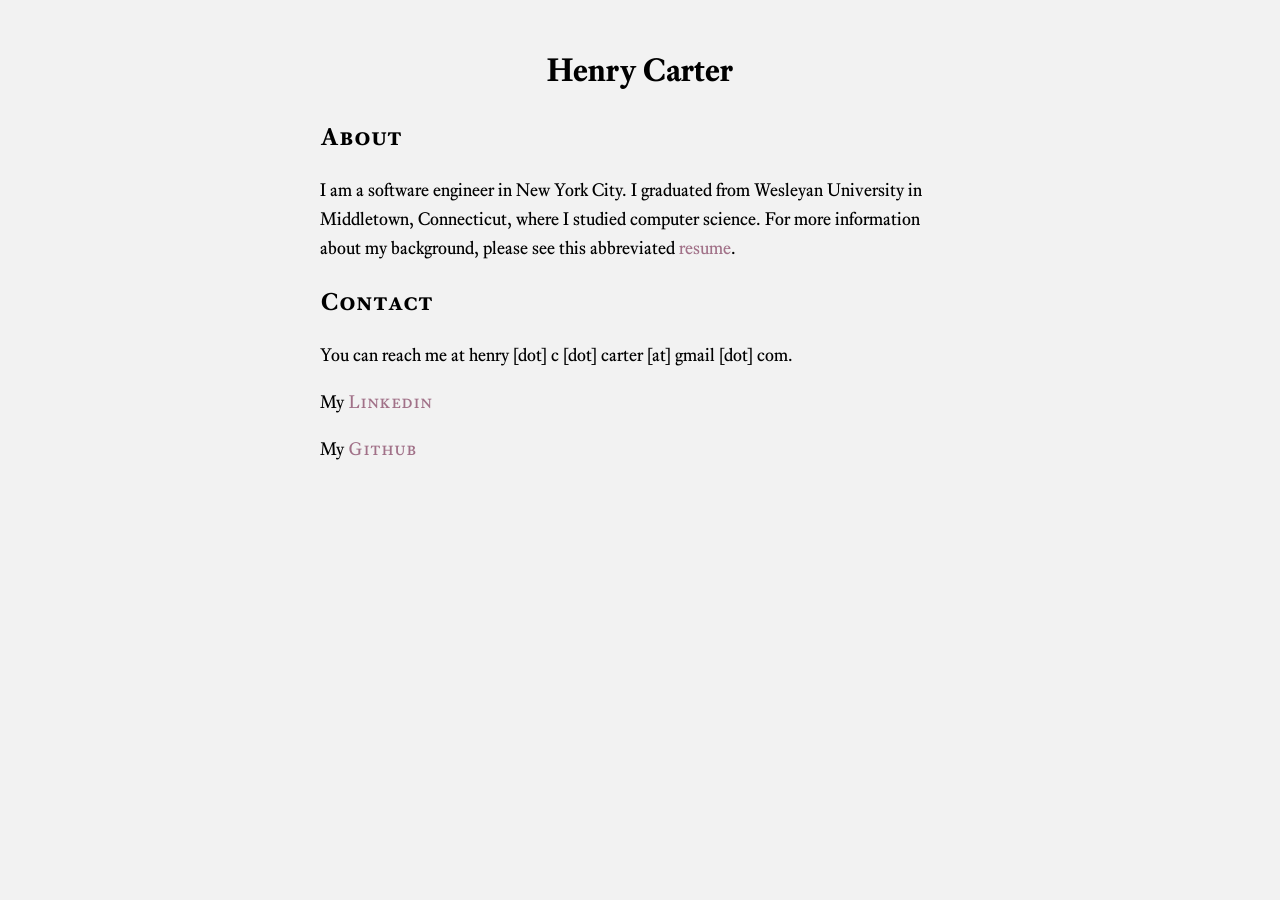
<file: index.html>
<!DOCTYPE html>
<html lang="en">
	<head>
		<meta charset="UTF-8">
		<meta name="viewport" content="width=device-width, initial-scale=1">
		<title>Henry Carter</title>
		<meta name="description" content="Henry Carter is a software engineer in New York City, working on internal APIs and batch applications at Mastercard. Wesleyan University CS graduate.">
		<link rel="canonical" href="https://henrycarter.co/">
		<link rel="stylesheet" href="style.css">
		<link rel="icon" type="image/x-icon" href="fox.png">

		<meta property="og:type" content="website">
		<meta property="og:title" content="Henry Carter">
		<meta property="og:description" content="Software engineer in New York City.">
		<meta property="og:url" content="https://henrycarter.co/">
		<meta property="og:image" content="https://henrycarter.co/fox.png">
		<meta name="twitter:card" content="summary">

		<script type="application/ld+json">
		{
			"@context": "https://schema.org",
			"@type": "Person",
			"name": "Henry Carter",
			"url": "https://henrycarter.co/",
			"jobTitle": "Software Engineer",
			"worksFor": {
				"@type": "Organization",
				"name": "Mastercard"
			},
			"alumniOf": {
				"@type": "CollegeOrUniversity",
				"name": "Wesleyan University"
			},
			"email": "mailto:henry.c.carter@gmail.com",
			"sameAs": [
				"https://www.linkedin.com/in/hc-carter/",
				"https://github.com/hcarter6"
			]
		}
		</script>
	</head>

	<body>
		<header>
			<h1>Henry Carter</h1>
			<!--
			<nav class="subheading">
				<p>
					<a href="/">About</a>
					<a href="mailto:henry.c.carter@gmail.com">Email</a>
					<a target="_blank" href="https://www.linkedin.com/in/hc-carter/">LinkedIn</a>
					<a target="_blank" href="https://github.com/hcarter6">GitHub</a>
				</p>
			</nav>
			-->
		</header>
		<main>
			<div>
				<h2>About</h2>
			</div>
			<div>
				<p>I am a software engineer in New York City. I graduated from Wesleyan University in Middletown, Connecticut, where I studied computer science. For more information about my background, please see this abbreviated <a href="resume.html">resume</a>.</p>
			</div>
			<div>
				<h2>Contact</h2>
			</div>
			<div>
				<p>You can reach me at henry [dot] c [dot] carter [at] gmail [dot] com.</p>
				<p>My <a target="_blank" href="https://www.linkedin.com/in/hc-carter/" style="font-family: equity_a_caps">Linkedin</a></p>
				<p>My <a target="_blank" href="https://github.com/hcarter6" style="font-family: equity_a_caps">Github</a></p>
			</div>
		</main>
	</body>
</html>
</file>
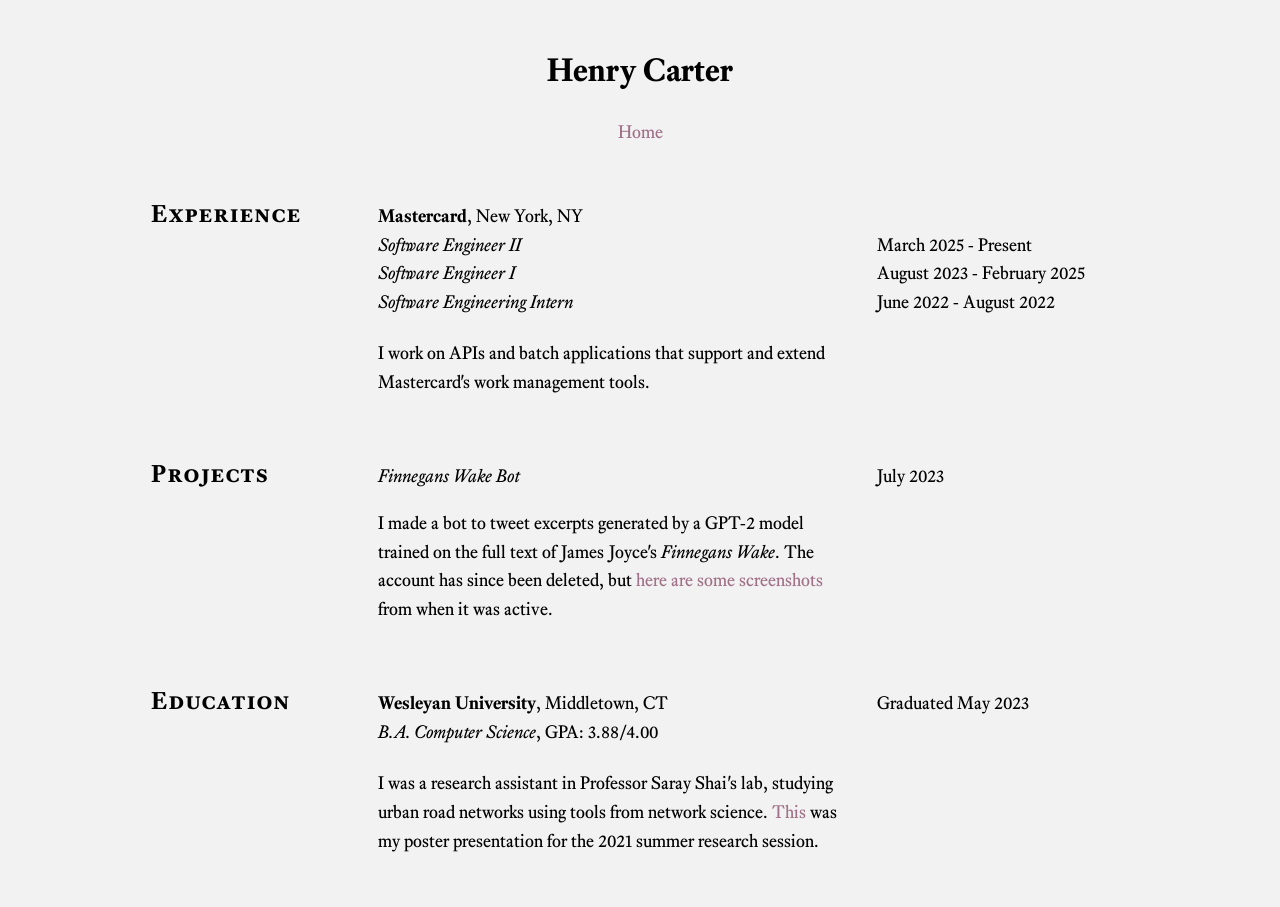
<file: resume.html>
<!DOCTYPE html>
<html lang="en">
  <head>
    <meta charset="UTF-8">
    <meta name="viewport" content="width=device-width, initial-scale=1">
    <title>Henry Carter — Resume</title>
    <meta name="description" content="Resume of Henry Carter, Software Engineer II at Mastercard in New York City. B.A. Computer Science, Wesleyan University.">
    <link rel="canonical" href="https://henrycarter.co/resume.html">
    <link rel="stylesheet" href="style.css">
		<link rel="icon" type="image/x-icon" href="fox.png">

		<meta property="og:type" content="profile">
		<meta property="og:title" content="Henry Carter — Resume">
		<meta property="og:description" content="Software Engineer II at Mastercard in New York City.">
		<meta property="og:url" content="https://henrycarter.co/resume.html">
		<meta property="og:image" content="https://henrycarter.co/fox.png">
		<meta name="twitter:card" content="summary">

		<script type="application/ld+json">
		{
			"@context": "https://schema.org",
			"@type": "Person",
			"name": "Henry Carter",
			"url": "https://henrycarter.co/",
			"jobTitle": "Software Engineer II",
			"worksFor": {
				"@type": "Organization",
				"name": "Mastercard"
			},
			"alumniOf": {
				"@type": "CollegeOrUniversity",
				"name": "Wesleyan University"
			},
			"email": "mailto:henry.c.carter@gmail.com",
			"sameAs": [
				"https://www.linkedin.com/in/hc-carter/",
				"https://github.com/hcarter6"
			]
		}
		</script>
  </head>

  <body>
    <header>
      <h1>Henry Carter</h1>
      <nav class="subheading">
        <p>
          <a href="/">Home</a>
        </p>
      </nav>
    </header>
    <main class="resume-main">
      <div class="row job">
        <div class="left">
          <h2>Experience</h2>
        </div>
        <div class="center">
          <p><b>Mastercard</b>, New York, NY</p>
          <p><em>Software Engineer II</em></p>
          <p><em>Software Engineer I</em></p>
          <p><em>Software Engineering Intern</em></p>
          <p class="job-description">I work on APIs and batch applications that support and extend Mastercard's work management tools.</p>
        </div>
        <div class="right">
          <p>&nbsp;</p>
          <p>March 2025 - Present</p>
          <p>August 2023 - February 2025</p>
          <p>June 2022 - August 2022</p>
        </div>
      </div>
      <div class="row">
        <div class="left">
          <h2>Projects</h2>
        </div>
        <div class="center">
          <p><em>Finnegans Wake Bot</em></p>
          <p>I made a bot to tweet excerpts generated by a GPT-2 model trained on the full text of James Joyce's <em>Finnegans Wake</em>. The account has since been deleted, but <a target="_blank" href="thewakebot.png">here</a> <a target="_blank" href="thewakebot 2.png">are</a> <a target="_blank" href="thewakebot 3.png">some</a> <a target="_blank" href="thewakebot 4.png">screenshots</a> from when it was active.</p>
        </div>
        <div class="right">
          <p>July 2023</p>
        </div>
      </div>
      <div class="row job">
        <div class="left">
          <h2>Education</h2>
        </div>
        <div class="center">
          <p><b>Wesleyan University</b>, Middletown, CT</p>
          <p><em>B.A. Computer Science</em>, GPA: 3.88/4.00</p>
          <p class="job-description">I was a research assistant in Professor Saray Shai's lab, studying urban road networks using tools from network science. <a target="_blank" href="https://summer21.research.wesleyan.edu/2021/07/29/effective-geometry-of-urban-road-networks/">This</a> was my poster presentation for the 2021 summer research session.</p>
        </div>
        <div class="right">
          <p>Graduated May 2023</p>
        </div>
      </div>
    </main>
  </body>
</html>
</file>
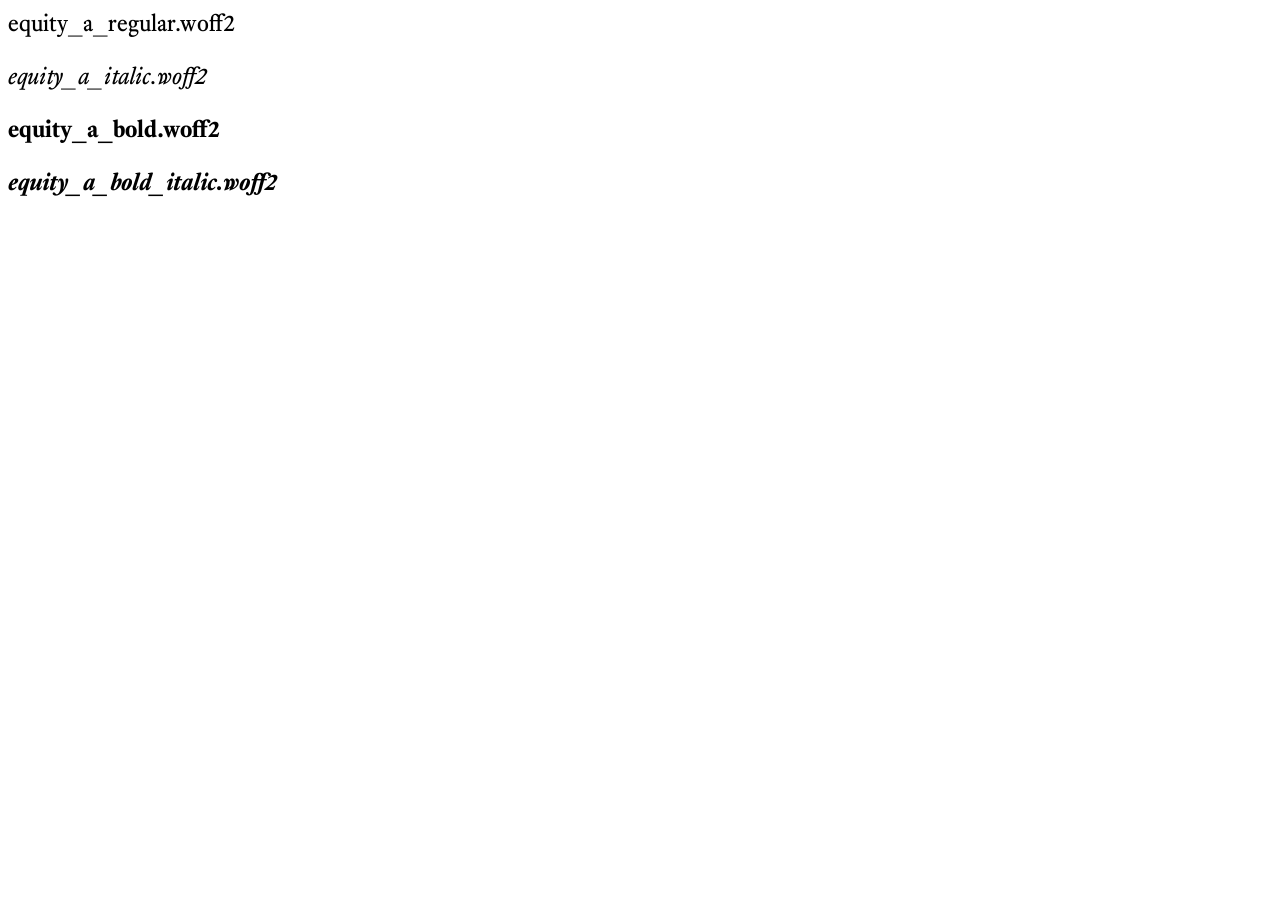
<file: fonts/EquityA/sample.html>
<html>
<head>
<link rel="stylesheet" type="text/css" href="sample.css" />
</head>
<body style="font-size: 24px">
<p style="font-family: equity_a">equity_a_regular.woff2</p>
<p style="font-family: equity_a"><em>equity_a_italic.woff2</em></p>
<p style="font-family: equity_a"><strong>equity_a_bold.woff2</strong></p>
<p style="font-family: equity_a"><strong><em>equity_a_bold_italic.woff2</em></strong></p>
</body>
</html>
</file>
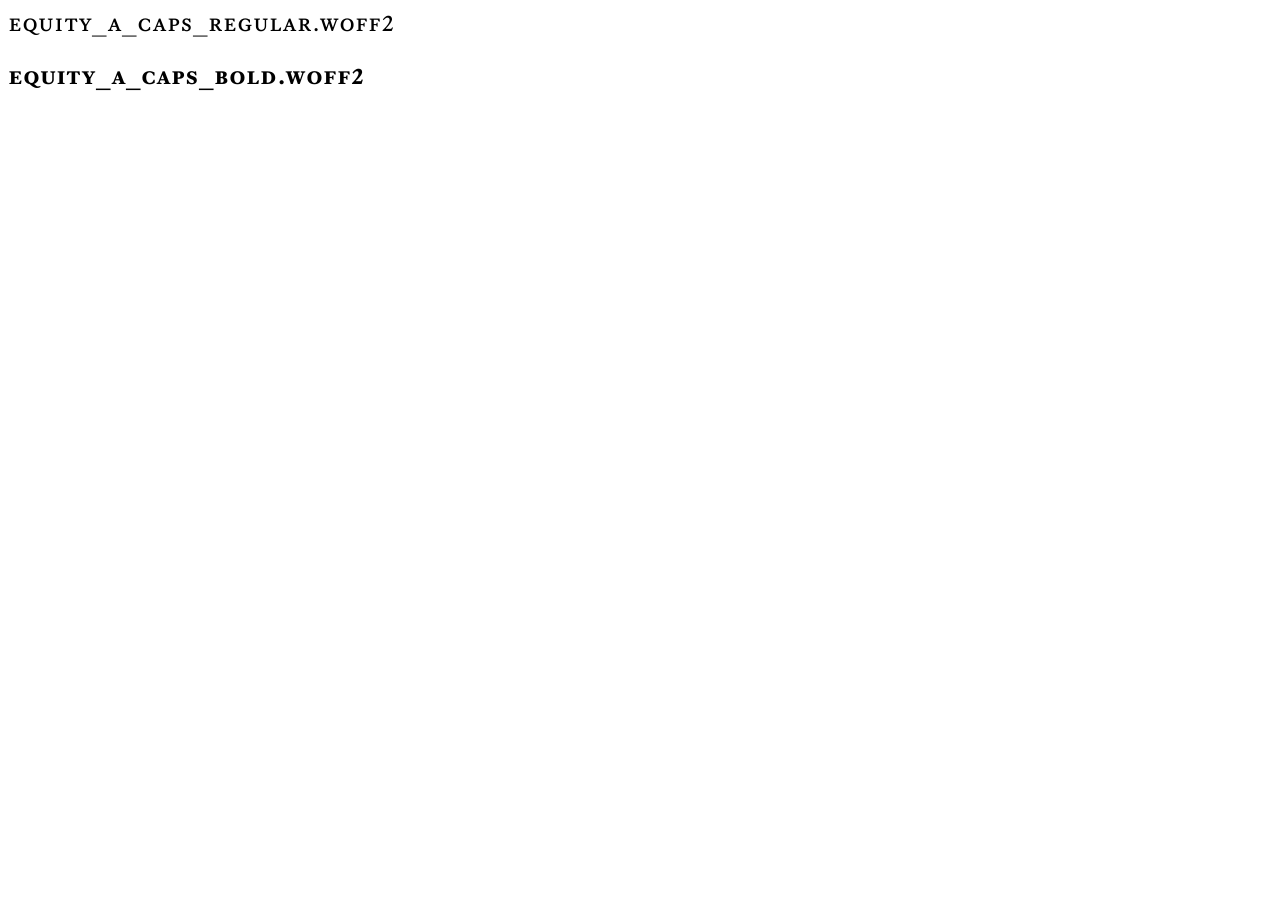
<file: fonts/EquityACaps/sample.html>
<html>
<head>
<link rel="stylesheet" type="text/css" href="sample.css" />
</head>
<body style="font-size: 24px">
<p style="font-family: equity_a_caps">equity_a_caps_regular.woff2</p>
<p style="font-family: equity_a_caps"><strong>equity_a_caps_bold.woff2</strong></p>
</body>
</html>
</file>
<file: style.css>
*, *::before, *::after {
	box-sizing: border-box;
}

img.resize {
	width: 400px;
	height: auto;
	display: block;
	margin-left: auto;
	margin-right: auto;
}

h1 {
	text-align: center;
}

h1, p {
	font-family: equity_a;
	line-height: 1.6;
}

h2 {
	font-family: equity_a_caps;
	line-height: 1.6;
}

figure {
  	display: block;
		margin: 0 auto;
}

figcaption {
  	background-color: white;
  	color: black;
    font-style: italic;
  	padding: 2px;
  	text-align: center;
}

body {
	background-color: rgb(242, 242, 242);
	margin: 0;
	padding: 24px 0;
}

header, main {
	width: 90%;
	max-width: 640px;
	margin: 0 auto;
	text-align: left;
}

main.resume-main {
	max-width: 1000px;
}

p {
	font-size: large;
}

a:link {
	color: rgb(161, 113, 136);
	text-decoration: none;
}

a:visited {
	color: rgb(161, 113, 136);
	text-decoration: none;
}

a:hover {
	color: rgb(176, 58, 115)
}

.subheading {
	text-align: center;
	word-spacing: 45px;
}

.left {
	flex: 25%;
	min-width: 0;
	padding: 10px;
}

.center {
	flex: 55%;
	min-width: 0;
	padding: 10px;
	padding-right: 15px;
}

.right {
	flex: 30%;
	min-width: 0;
	padding: 10px;
}

.row {
	width: 100%;
	display: flex;
	align-items: baseline;
}

/* Tighten the company/title/date lines; applies to both columns so dates stay aligned */
.job p {
	margin-top: 0;
	margin-bottom: 0;
}

.job p:first-child {
	margin-top: 1em;
}

.job p.job-description {
	margin-top: 1.25em;
	margin-bottom: 1em;
}

@media (max-width: 600px) {
	header, main {
		width: 92%;
	}

	.subheading {
		word-spacing: 15px;
	}

	.row {
		flex-direction: column;
		align-items: flex-start;
	}

	.left, .center, .right {
		flex: 100%;
		padding: 6px 10px;
	}
}

@font-face {
font-family: equity_a;
font-style: normal;
font-weight: normal;
font-stretch: normal;
font-display: auto;
src: url('fonts/EquityA/equity_a_regular.woff2') format('woff2');
}

@font-face {
font-family: equity_a;
font-style: italic;
font-weight: normal;
font-stretch: normal;
font-display: auto;
src: url('fonts/EquityA/equity_a_italic.woff2') format('woff2');
}

@font-face {
font-family: equity_a;
font-style: normal;
font-weight: bold;
font-stretch: normal;
font-display: auto;
src: url('fonts/EquityA/equity_a_bold.woff2') format('woff2');
}

@font-face {
font-family: equity_a;
font-style: italic;
font-weight: bold;
font-stretch: normal;
font-display: auto;
src: url('fonts/EquityA/equity_a_bold_italic.woff2') format('woff2');
}

@font-face {
font-family: equity_a_caps;
font-style: normal;
font-weight: normal;
font-stretch: normal;
font-display: auto;
src: url('fonts/EquityACaps/equity_a_caps_regular.woff2') format('woff2');
}

@font-face {
font-family: equity_a_caps;
font-style: normal;
font-weight: bold;
font-stretch: normal;
font-display: auto;
src: url('fonts/EquityACaps/equity_a_caps_bold.woff2') format('woff2');
}
</file>
<file: fonts/EquityA/sample.css>
@font-face {
font-family: equity_a;
font-style: normal;
font-weight: normal;
font-stretch: normal;
font-display: auto;
src: url('equity_a_regular.woff2') format('woff2');
}

@font-face {
font-family: equity_a;
font-style: italic;
font-weight: normal;
font-stretch: normal;
font-display: auto;
src: url('equity_a_italic.woff2') format('woff2');
}

@font-face {
font-family: equity_a;
font-style: normal;
font-weight: bold;
font-stretch: normal;
font-display: auto;
src: url('equity_a_bold.woff2') format('woff2');
}

@font-face {
font-family: equity_a;
font-style: italic;
font-weight: bold;
font-stretch: normal;
font-display: auto;
src: url('equity_a_bold_italic.woff2') format('woff2');
}
</file>
<file: fonts/EquityACaps/sample.css>
@font-face {
font-family: equity_a_caps;
font-style: normal;
font-weight: normal;
font-stretch: normal;
font-display: auto;
src: url('equity_a_caps_regular.woff2') format('woff2');
}

@font-face {
font-family: equity_a_caps;
font-style: normal;
font-weight: bold;
font-stretch: normal;
font-display: auto;
src: url('equity_a_caps_bold.woff2') format('woff2');
}
</file>
